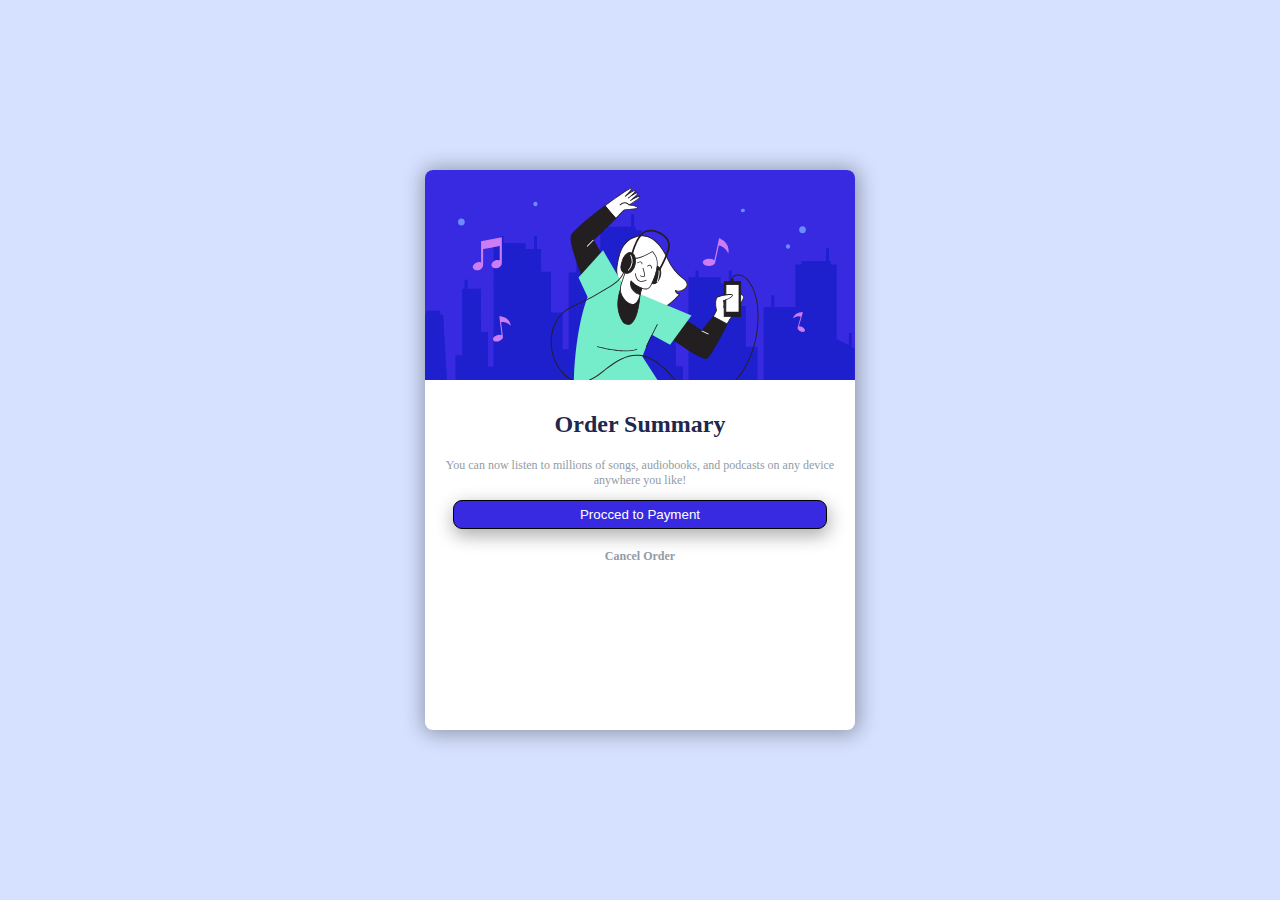
<file: Order Summary/index.html>
<!DOCTYPE html>
<html lang="en">
  <head>
    <meta charset="UTF-8" />
    <meta name="viewport" content="width=device-width, initial-scale=1.0" />
    <title>Document</title>
    <link rel="stylesheet" href="style.css" />
  </head>
  <body>
    <div class="card">
      <img src="./Design Files/images/illustration-hero.svg" alt="" />

      <div class="content">
        <h2>Order Summary</h2>
        <p>
          You can now listen to millions of songs, audiobooks, and podcasts on
          any device anywhere you like!
        </p>
        <button >Procced to Payment</button>
        <h5>Cancel Order</h5>
      </div>
    </div>
  </body>
</html>
</file>
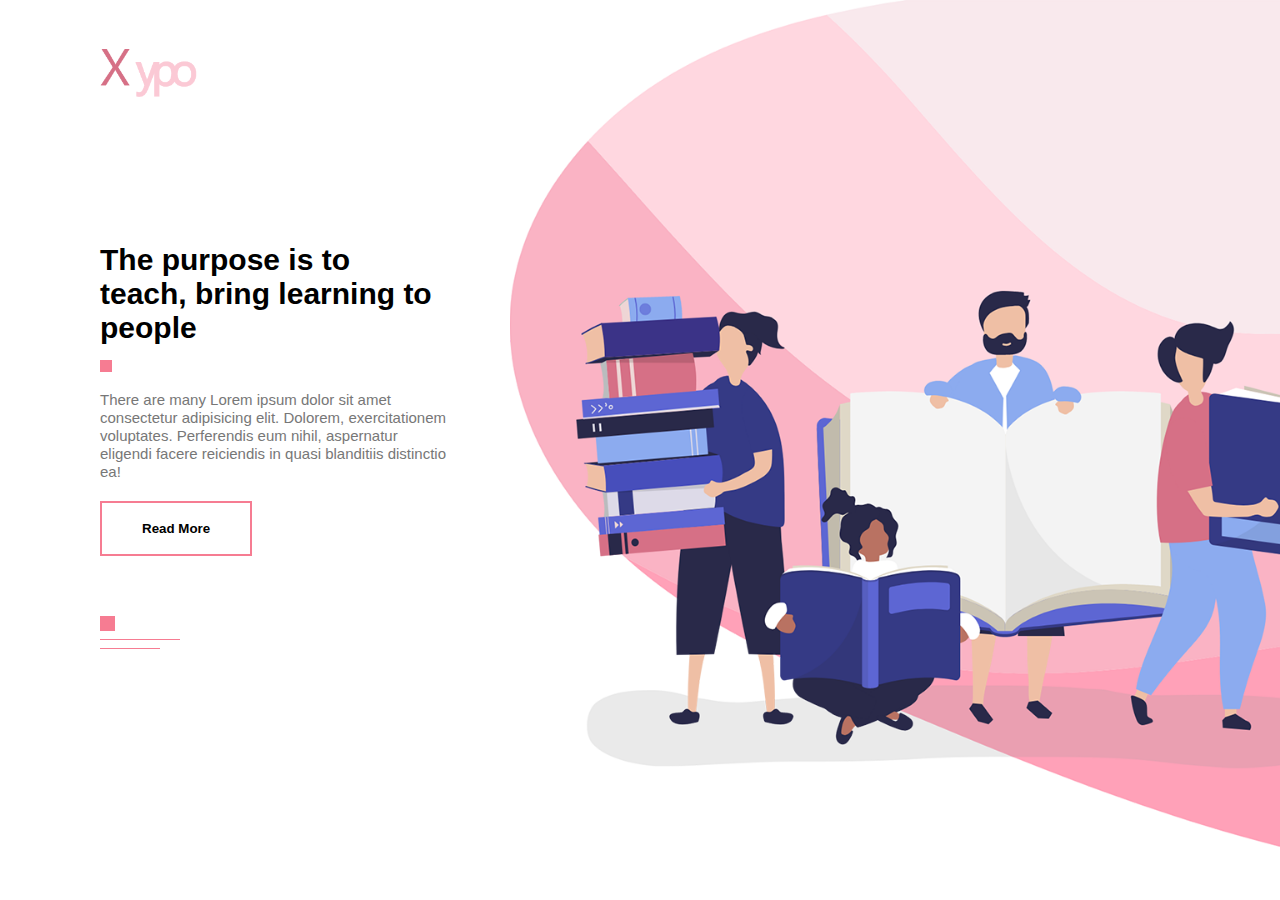
<file: Yoga_Website/index.html>
<!DOCTYPE html>
<html lang="en">
  <head>
    <meta charset="UTF-8" />
    <meta name="viewport" content="width=device-width, initial-scale=1.0" />
    <title>Turn your body shape</title>
    <link rel="stylesheet" href="style.css" />
  </head>
  <body>
    <section id="header">
        <div class="container">
            <img class="logo" src="images/logo.png" alt="logo">
            <div class="header-text">
                <h1>The purpose is to <br> teach, bring learning to people</h1>
                <span class="square"></span>
                <p>There are many Lorem ipsum dolor sit amet consectetur adipisicing elit. Dolorem, exercitationem voluptates. Perferendis eum nihil, aspernatur eligendi facere reiciendis in quasi blanditiis distinctio ea!</p>
                <button class="common-btn">Read More</button>

                <div class="line">
                    <span class="line1"></span><br>
                    <span class="line2"></span><br>
                    <span class="line3"></span>
                </div>
            </div>
        </div>
    </section>

    <nav id="sidenav">
        <ul>
            <li><a href="#">HOME</a></li>
            <li><a href="#">ABOUT US</a></li>
            <li><a href="#">FEATURES</a></li>
            <li><a href="#">COURSES</a></li>
            <li><a href="#">OFFER</a></li>
            <li><a href="#">CONTACT</a></li>
        </ul>
    </nav>
  </body>
</html>
</file>
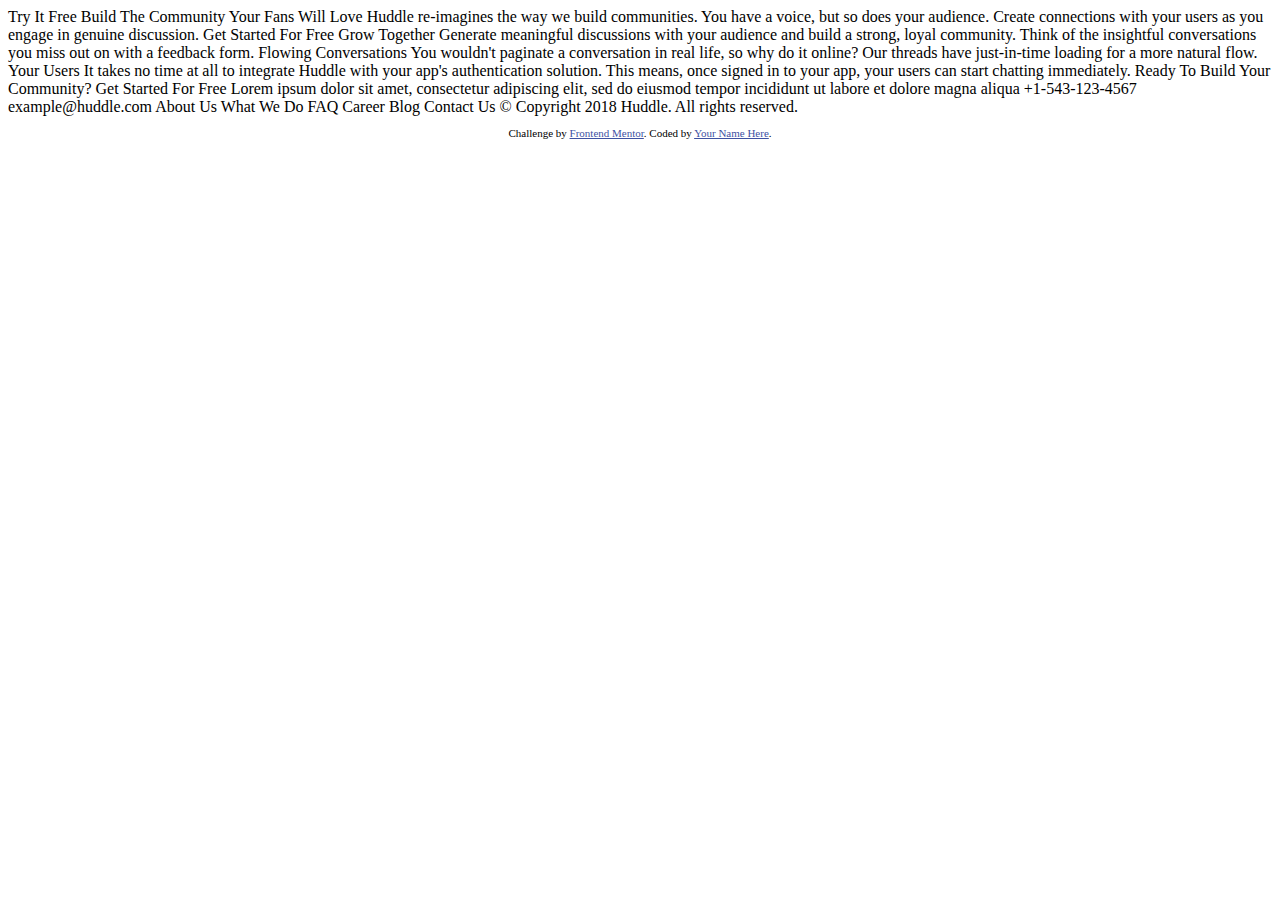
<file: Huddle-landing-page/Desing_Files/index.html>
<!DOCTYPE html>
<html lang="en">
<head>
  <meta charset="UTF-8">
  <meta name="viewport" content="width=device-width, initial-scale=1.0"> <!-- displays site properly based on user's device -->

  <link rel="icon" type="image/png" sizes="32x32" href="./images/favicon-32x32.png">
  
  <title>Frontend Mentor | Huddle landing page with alternating feature blocks</title>

  <!-- Feel free to remove these styles or customise in your own stylesheet 👍 -->
  <style>
    .attribution { font-size: 11px; text-align: center; }
    .attribution a { color: hsl(228, 45%, 44%); }
  </style>
</head>
<body>

  Try It Free

  Build The Community Your Fans Will Love

  Huddle re-imagines the way we build communities. You have a voice, but so does your audience. 
  Create connections with your users as you engage in genuine discussion. 

  Get Started For Free

  Grow Together

  Generate meaningful discussions with your audience and build a strong, loyal community. 
  Think of the insightful conversations you miss out on with a feedback form. 

  Flowing Conversations

  You wouldn't paginate a conversation in real life, so why do it online? Our threads 
  have just-in-time loading for a more natural flow.

  Your Users

  It takes no time at all to integrate Huddle with your app's authentication solution. 
  This means, once signed in to your app, your users can start chatting immediately.

  Ready To Build Your Community?

  Get Started For Free

  Lorem ipsum dolor sit amet, consectetur adipiscing elit, sed do eiusmod tempor 
  incididunt ut labore et dolore magna aliqua

  +1-543-123-4567
  example@huddle.com

  About Us
  What We Do
  FAQ

  Career
  Blog
  Contact Us

  &copy; Copyright 2018 Huddle. All rights reserved.

  <footer>
    <p class="attribution">
      Challenge by <a href="https://www.frontendmentor.io?ref=challenge" target="_blank">Frontend Mentor</a>. 
      Coded by <a href="#">Your Name Here</a>.
    </p>
  </footer>
</body>
</html>
</file>
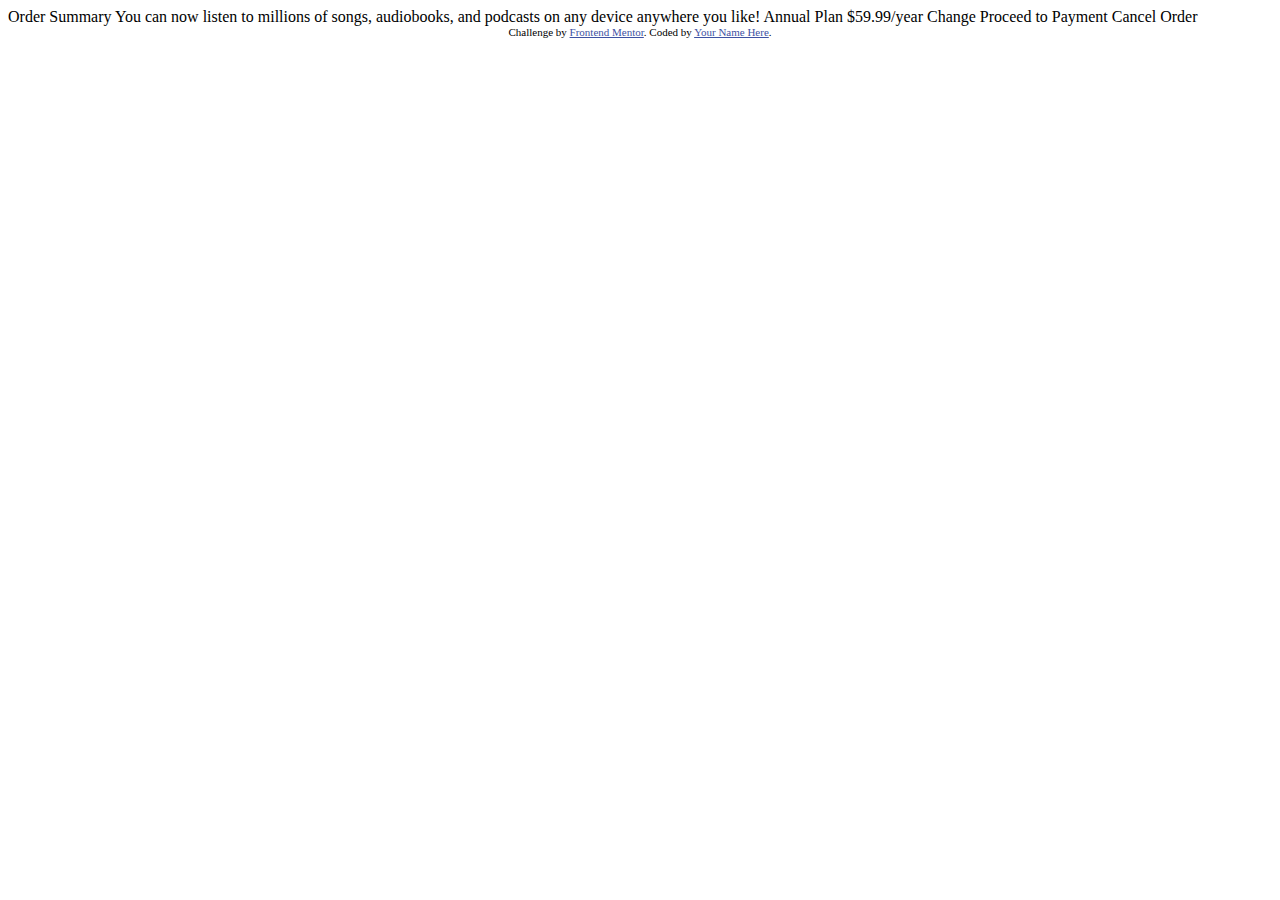
<file: Order Summary/Design Files/index.html>
<!DOCTYPE html>
<html lang="en">
<head>
  <meta charset="UTF-8">
  <meta name="viewport" content="width=device-width, initial-scale=1.0"> <!-- displays site properly based on user's device -->

  <link rel="icon" type="image/png" sizes="32x32" href="./images/favicon-32x32.png">
  
  <title>Frontend Mentor | Order summary card</title>

  <!-- Feel free to remove these styles or customise in your own stylesheet 👍 -->
  <style>
    .attribution { font-size: 11px; text-align: center; }
    .attribution a { color: hsl(228, 45%, 44%); }
  </style>
</head>
<body>

  Order Summary

  You can now listen to millions of songs, audiobooks, and podcasts on any 
  device anywhere you like!

  Annual Plan
  $59.99/year

  Change

  Proceed to Payment
  Cancel Order
  
  <div class="attribution">
    Challenge by <a href="https://www.frontendmentor.io?ref=challenge" target="_blank">Frontend Mentor</a>. 
    Coded by <a href="#">Your Name Here</a>.
  </div>
</body>
</html>
</file>
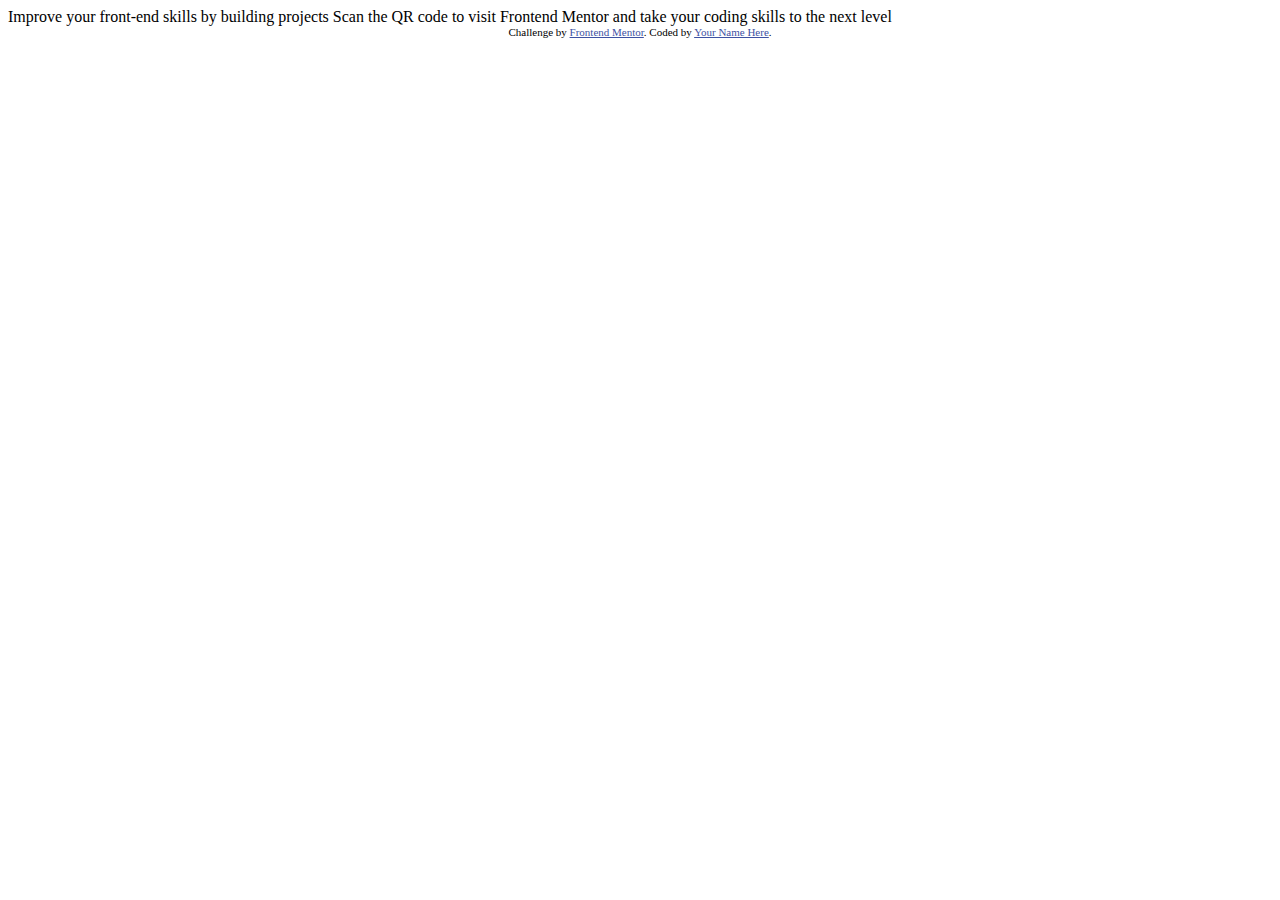
<file: QR Code/design_files/index.html>
<!DOCTYPE html>
<html lang="en">
<head>
  <meta charset="UTF-8">
  <meta name="viewport" content="width=device-width, initial-scale=1.0"> <!-- displays site properly based on user's device -->

  <link rel="icon" type="image/png" sizes="32x32" href="./images/favicon-32x32.png">
  
  <title>Frontend Mentor | QR code component</title>

  <!-- Feel free to remove these styles or customise in your own stylesheet 👍 -->
  <style>
    .attribution { font-size: 11px; text-align: center; }
    .attribution a { color: #3e52a3; }
  </style>
</head>
<body>

  Improve your front-end skills by building projects

  Scan the QR code to visit Frontend Mentor and take your coding skills to the next level
  
  <div class="attribution">
    Challenge by <a href="https://www.frontendmentor.io?ref=challenge" target="_blank">Frontend Mentor</a>. 
    Coded by <a href="#">Your Name Here</a>.
  </div>
</body>
</html>
</file>
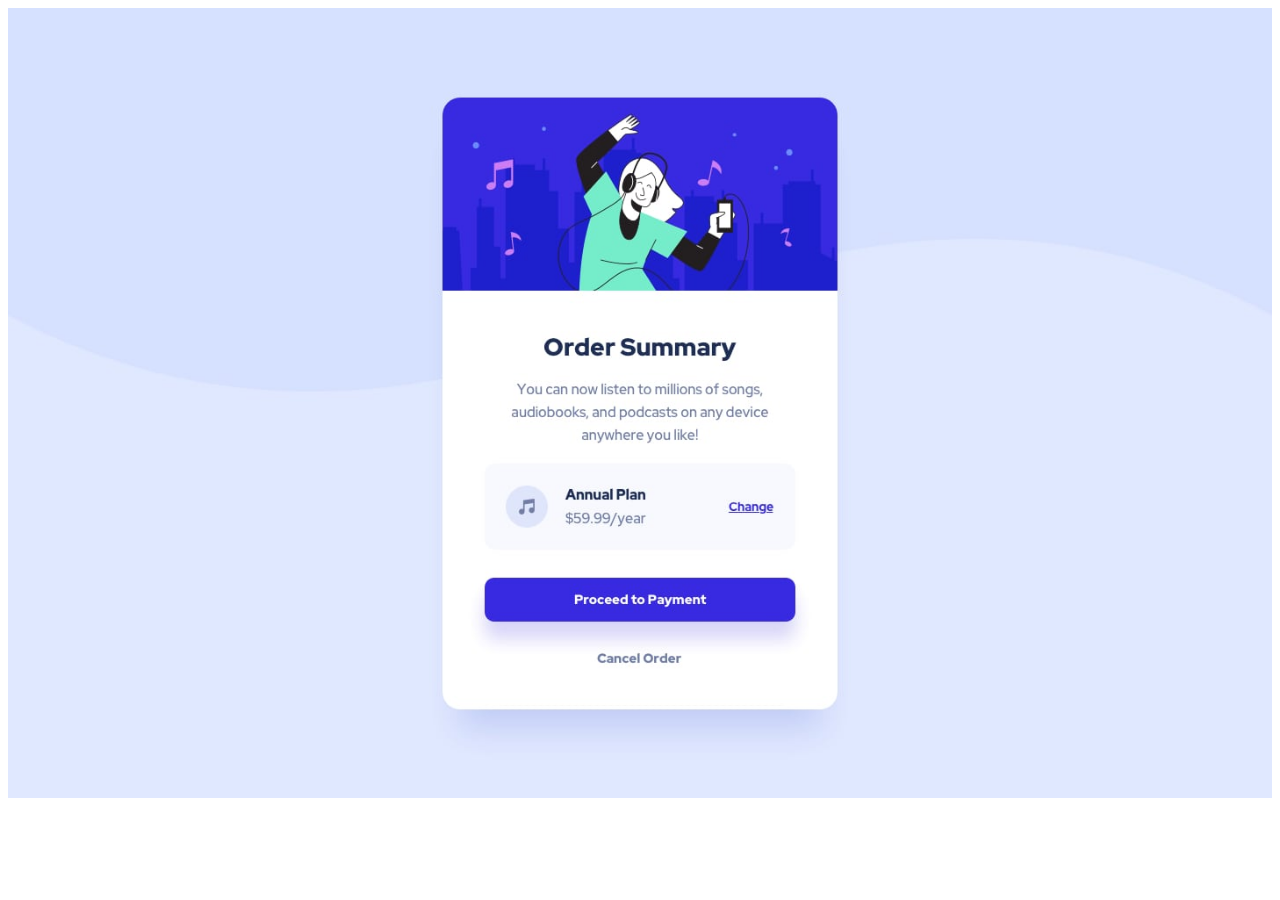
<file: Order Summary/preview.html>
<!DOCTYPE html>
<html lang="en">
<head>
    <meta charset="UTF-8">
    <meta name="viewport" content="width=device-width, initial-scale=1.0">
    <title>Document</title>
</head>
<body>
    <img width="100%" src="./Design Files/design/desktop-design.jpg" alt="">
</body>
</html>
</file>
<file: Order Summary/style.css>
body{
    background-color: #D6E1FF;
    text-align: center;
    font-family: gilroy;
}

.card{
    width: 100%;
    max-width: 430px;
    height: 560px;
    box-shadow: 1px 1px 20px 3px rgba(0, 0, 0, 0.32);
    position: absolute;
    left: 50%;
    top: 50%;
    transform: translate(-50%, -50%);
    border-radius: 8px;
    background-color: #fff;
}

img{
    width: 100%;
    border-top-left-radius: 8px;
    border-top-right-radius: 8px;
}

.content{
    padding: 7px;
}
.content h2{
    color: #1E274D;
}

.content p,h5{
    color: #929BA6;
    font-size: 12px;
}

button{
    width: 90%;
    padding: 6px;
    border-radius: 9px;
    outline: none;
    background-color: #382AE1;
    box-shadow: 1px 6px 18px 1px rgba(0, 0, 0, 0.32);
    color: white;
    border: 0.5px solid black;
}
</file>
<file: Yoga_Website/style.css>
*{
    margin: 0;
    padding: 0;
    font-family: sans-serif;
}
#header{
    height: 100vh;
    background-image: url(./images/background.png);
    background-position: center;
    background-size: cover;
    background-repeat: no-repeat;
}
.container{
    margin-right:100px;
    margin-left:100px;
}
.logo{
    margin-top: 30px;
    width: 100px;
}
.header-text{
    max-width: 350px;
    margin-top: 140px;
}
h1{
    font-size: 30px;
}
.square{
    width: 12px;
    height: 12px;
    display: inline-block;
    margin: 15px 0;
    background: #f67c92;
}
.common-btn{
    padding: 18px 40px;
    background: transparent;
    outline: none;
    border: 2px solid #f67c92;
    font-weight: bold;
}
p{
    font-size: 15px;
    line-height: 18px;
    color: #777;
}
.header-text button{
    margin-top: 20px;
    margin-bottom: 60px;

}
.line1{
    width: 15px;
    height: 15px;
    background: #f67c92;
    display: inline-block;
}
.line2{
    width: 80px;
    height: 1px;
    background: #f67c92;
    display: inline-block;
}
.line3{
    width: 60px;
    height: 1px;
    background: #f67c92;
    display: inline-block;
}
.line{
    line-height: 8px;
}
#sidenav{
    width: 250px;
    height: 100vh;
    position: fixed;
}
</file>
